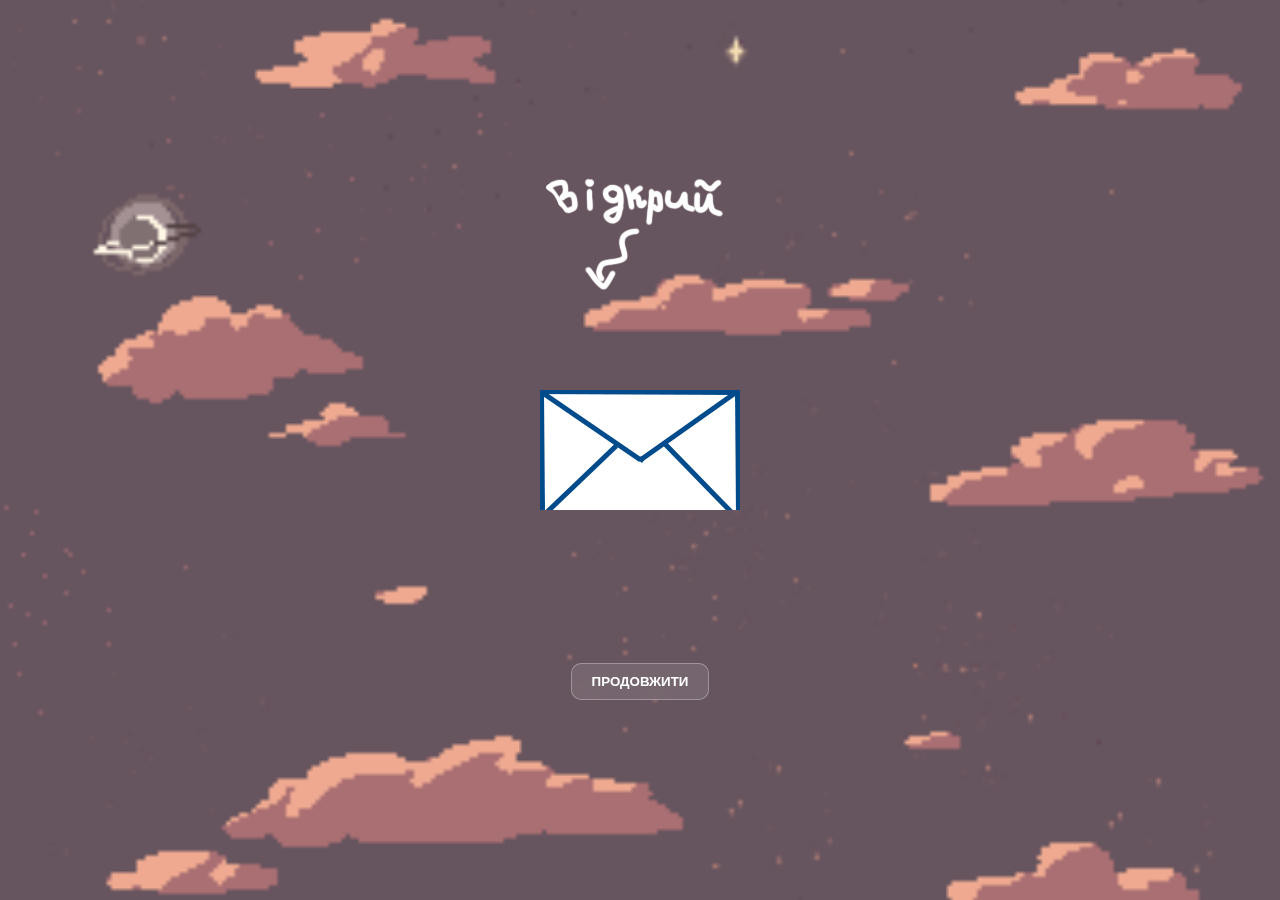
<file: index.html>
<!DOCTYPE html>
<html lang="en">
<head>
    <meta charset="UTF-8">
    <meta name="viewport" content="width=device-width, initial-scale=1.0">
    <title>Mail Animation</title>
    <link rel="stylesheet" href="style.css">
</head>
<body>

    <img src="img/open_me.png" id="open_me">

    <div class="envelope" id="envelope">
        <div class="letter" id="letter">
            <img src="img/photo_for_letter.png" alt="letter">
        </div>
    </div>

    <div id="modal" class="modal">
        <div class="modal-content">
            <span class="close" id="close">&times;</span>
            <h2>Ох... А хто це у нас тут?</h2>
            <p>що за мілота?</p>
            <img src="img/np.gif">
            <!-- <img src="photo.jpg" alt="Photo"> додаси гіфку з гурпи але пізніше  -->
        </div>
    </div>

    <button class="glass-button" onclick="openNewPage()">Продовжити</button>

    <script src="script.js"></script>
</body>
</html>
</file>
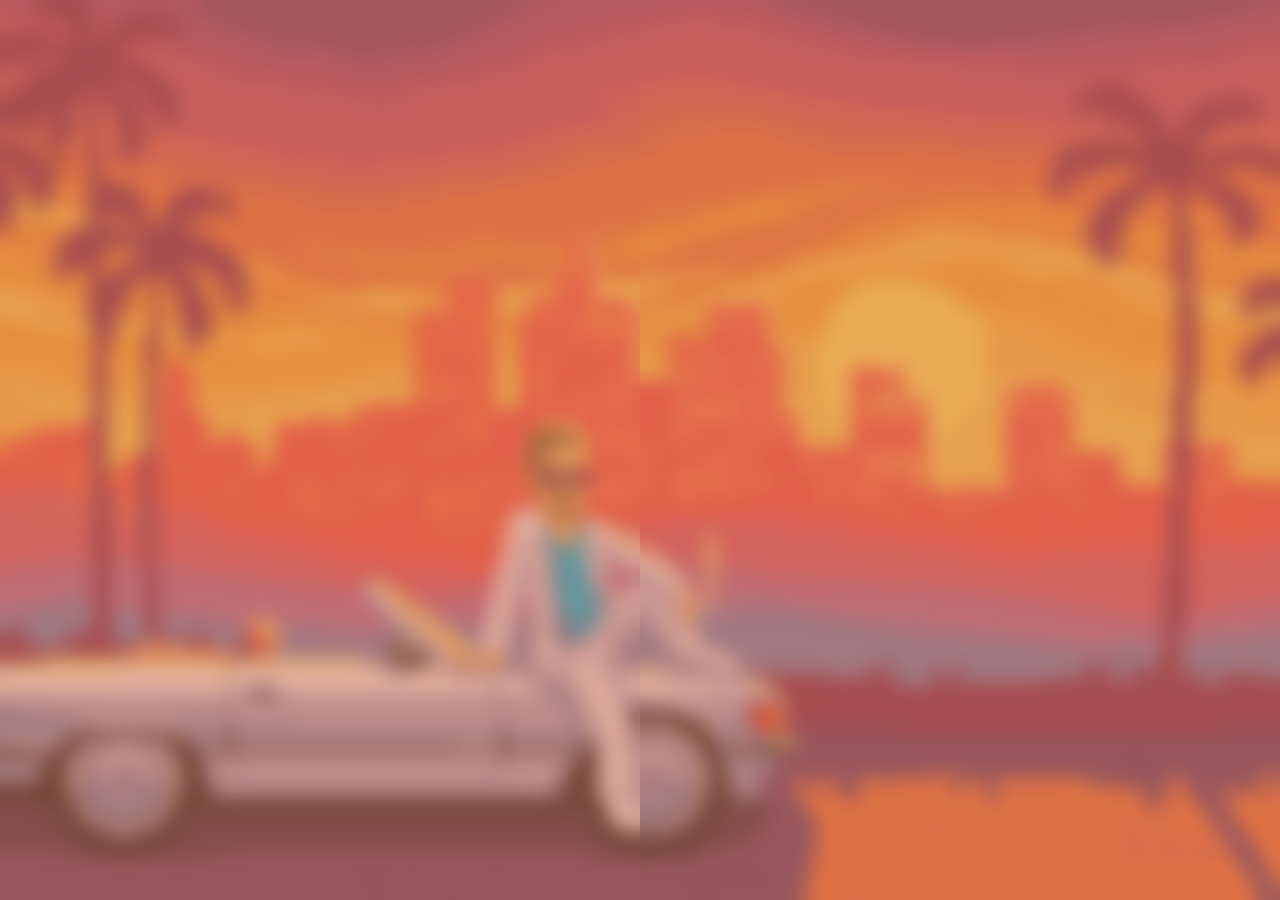
<file: start/friends.html>
<html lang="en">
<head>
    <meta charset="UTF-8">
    <meta name="viewport" content="width=device-width, initial-scale=1.0">
    <link rel="stylesheet" href="style_friends.css">
    <title>Document</title>
</head>
<body>
    <div id="curtain-left" class="curtain"></div>
    <div id="curtain-right" class="curtain"></div>
    <div id="content">

     <div id="speech-bubble" class="speech-bubble">
        <p>Привіт! Як ти сьогодні?</p>
        <div class="choices">
            <button onclick="makeChoice('так')">Так</button>
            <button onclick="makeChoice('ні')">Так</button>
        </div>
    </div>      
    
    <script src="friends.js"></script>
</body>
</html>
</file>
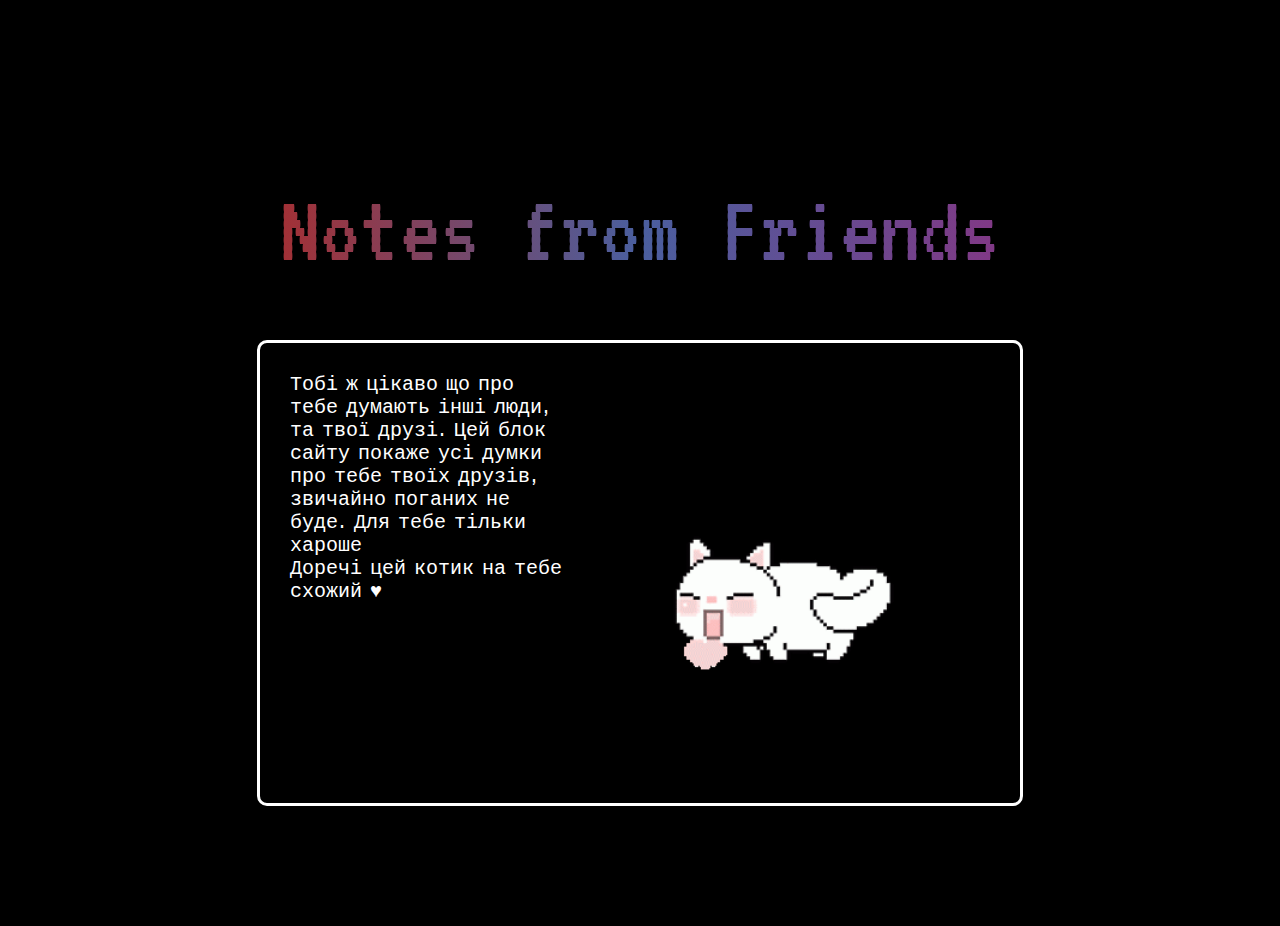
<file: step_2/level2.html>
<html lang="en">
<head>
    <link rel="stylesheet" href="style_level2.css">
</head>
<body>
   
    <!--Переливающий текст-->
    <p class="shimmering-text">Notes from Friends</p>

   

    

    <!-- <div class="cc"></div>
    <div class="cc1"></div> -->
    
    <div class="container">
        Тобі ж цікаво що про тебе думають інші люди, та твої друзі.
        Цей блок сайту покаже усі думки про тебе твоїх друзів, звичайно поганих не буде.
        Для тебе тільки хароше<br>
        Доречі цей котик на тебе схожий ♥
        
        

        <img src="img/cat.gif" alt="cat.gif">
    </div>
    


    <script href="level2.html"></script>
</body>
</html>
</file>
<file: style.css>
body {
    display: flex;
    justify-content: center;
    align-items: center;
    height: 100vh;
    margin: 0;
    background-image: url("img/J3u2.gif");
    background-size: cover; /* Розтягнути зображення на всю область */
    background-repeat: no-repeat; /* Вимкнути повторення */
    background-position: center center;
    
}

.envelope {
    width: 200px;
    height: 120px;
    /* background-color: #d3d3d3; */
    background-image: url("img/letter.png");
    position: relative;
    cursor: pointer;
    transition: transform 0.5s;
}

.envelope:hover {
    transform: rotate(5deg);
}

.letter {
    width: 180px;
    height: 100px;
    background-color: white;
    position: absolute;
    top: 10px;
    left: 10px;
    display: flex;
    justify-content: center;
    align-items: center;
    transition: top 0.5s;
    cursor: pointer;
    visibility: hidden;
}

.letter img {
    width: 180px;
    height: 100px;
}

.envelope.open .letter {
    top: -120px;
    visibility: visible;
}

.modal {
    display: none;
    position: fixed;
    z-index: 1;
    left: 0;
    top: 0;
    width: 100%;
    height: 100%;
    overflow: auto;
    background-color: rgba(0,0,0,0.4);
}

.modal-content img {
    width: 80%;
}

.modal-content {
    background-color: #45454574;
    backdrop-filter: blur(10px);
    -webkit-backdrop-filter: blur(10px);
    margin: 15% auto;
    padding: 20px;
    border: 1px solid #8888882c;
    width: 80%;
    max-width: 600px;
}

.close {
    color: #aaa;
    float: right;
    font-size: 28px;
    font-weight: bold;
}

.close:hover,
.close:focus {
    color: black;
    text-decoration: none;
    cursor: pointer;
}

.button_go {
    position: absolute;
    bottom: 200px;
}

.button_go a {
    text-decoration: none;
    color:#a02385
}


/* код для прозорої кнопки */

 .glass-button {
    position: absolute;
    bottom: 200px;
    background: rgba(255, 255, 255, 0.1);
    border: 1px solid rgba(255, 255, 255, 0.3);
    border-radius: 10px;
    backdrop-filter: blur(10px);
    -webkit-backdrop-filter: blur(10px);
    padding: 10px 20px;
    color: white;
    text-transform: uppercase;
    font-weight: bold;
    cursor: pointer;
    transition: all 0.3s ease;
}

.glass-button:hover {
    background: rgba(255, 255, 255, 0.2);
    border-color: rgba(255, 255, 255, 0.5);
}



#open_me {
    position: absolute;
    top: 170px;
}
</file>
<file: start/style_friends.css>
body, html {
    margin: 0;
    padding: 0;
    height: 100%;
    overflow: hidden;
    background-image: url("fon.gif");  
    background-size: cover;
    background-position: center;
    background-repeat: no-repeat;
}

.curtain {
    position: absolute;
    top: 0;
    width: 50%;
    height: 100%;
    background-color: #d8723774;
    backdrop-filter: blur(10px);
    -webkit-backdrop-filter: blur(10px);
    z-index: 1000;
}

#curtain-left {
    left: 0;
    transform: translateX(0);
    animation: openLeftCurtain 3s forwards;
    
}

#curtain-right {
    right: 0;
    transform: translateX(0);
    animation: openRightCurtain 3s forwards;
}

#content {
    position: relative;
    z-index: 500;
    text-align: center;
    margin-top: 50px;
    opacity: 0;
    animation: fadeInContent 3s 3s forwards;
}

@keyframes openLeftCurtain {
    to {
        transform: translateX(-100%);
    }
}

@keyframes openRightCurtain {
    to {
        transform: translateX(100%);
    }
}

@keyframes fadeInContent {
    to {
        opacity: 1;
    }
}

.speech-bubble {
    display: none;
    position: absolute;
    top: 20px;
    left: 50%;
    transform: translateX(-50%);
    width: 300px;
    padding: 20px;
    background: white;
    border: 2px solid black;
    border-radius: 10px;
    box-shadow: 0 0 10px rgba(0, 0, 0, 0.1);
    z-index: 2000;
    text-align: center;
}

.choices {
    margin-top: 20px;
}

.choices button {
    margin: 0 10px;
    padding: 10px 20px;
    border: none;
    background-color: #007bff;
    color: white;
    border-radius: 5px;
    cursor: pointer;
}

.choices button:hover {
    background-color: #0056b3;
}
</file>
<file: step_2/style_level2.css>
@import url('https://fonts.googleapis.com/css2?family=VT323&display=swap');
@import url('https://fonts.googleapis.com/css2?family=Caveat:wght@400..700&family=VT323&display=swap');

*{
    background-color: black;
    padding: 30px;
    margin: 30px;
    font-family: "VT323", monospace;
    color: #ffffff;
}

.shimmering-text {
    top: 0;
    background-image: linear-gradient(to right, #aa2c2c 10%, #4a5f9f 50%, #863583 90%);
    -webkit-background-clip: text;
    background-clip: text;
    color: transparent;
    animation: shimmer 8s infinite linear;
    text-align: center;
    font-size: 100px;
  }
  
  @keyframes shimmer {
    0% {
      background-position: -1000px;
    }
    100% {
      background-position: 1000px;
    }
  }


.block_inf{
    position: absolute;
    text-align: center;
}

.line{
    position: absolute;
    left: 160px;
    top: 1px;
    width: 0.5px;
    height: 0.5px;
}


.container {
    display: flex;
    justify-content: center;
    margin-top: 20px;
    z-index: -1;
    font-size: 20;
  }
  
.container{
    margin: auto;
    border: 3px solid;
    border-radius: 10px;
    box-shadow: #863583;
    width: 700px;
    height: 400px;
}


.play{
  height: 60px;
  width: 60px;
}


.play img{
  height: 70px;
  width: 100px;
  position: absolute;
  left: 660px;
  top: 66%;
  z-index: 0;
}

body img {
  width: 300;
  height: 300;
}
</file>
